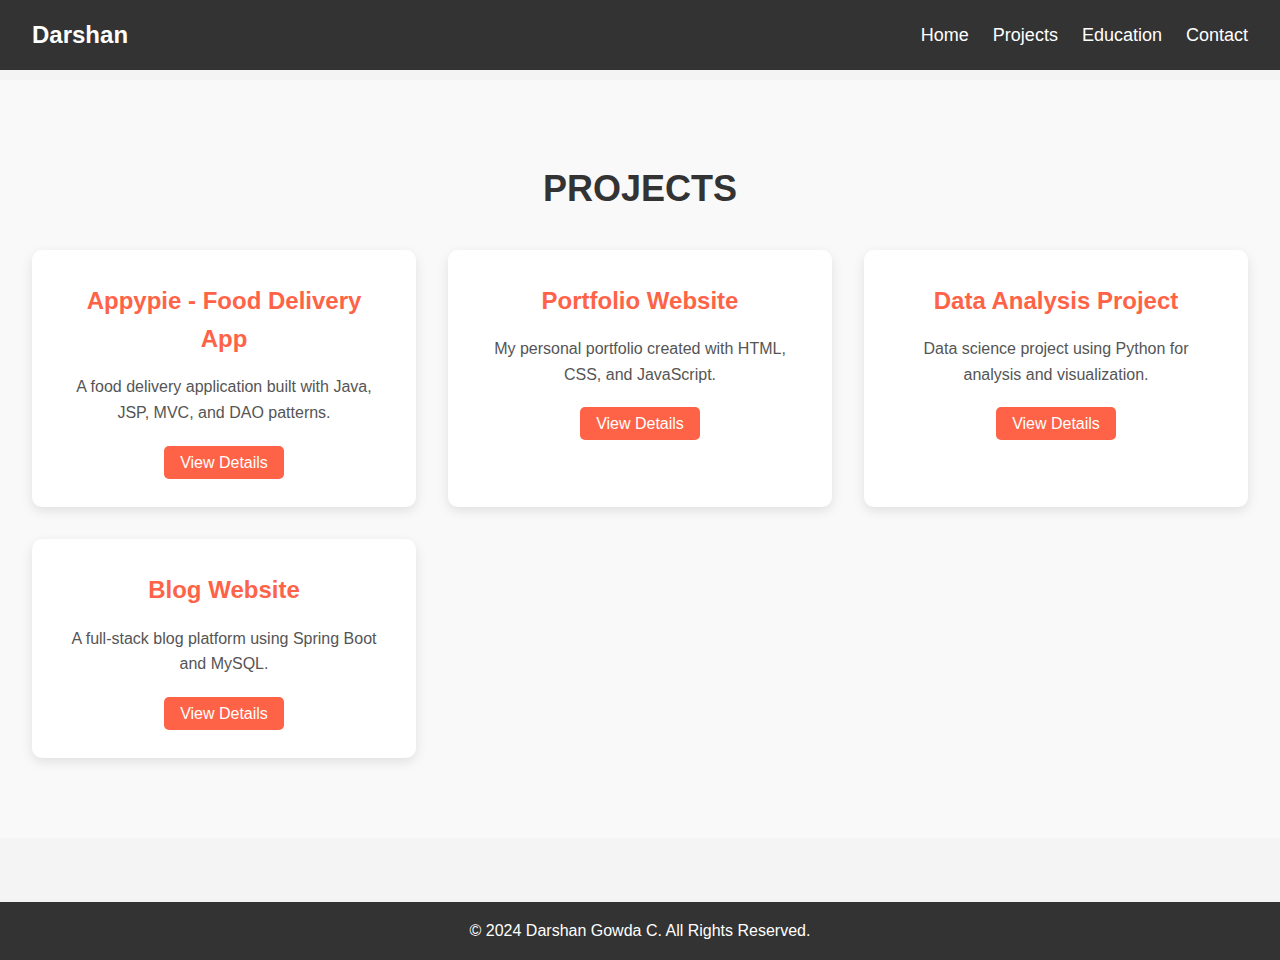
<file: src/main/webapp/project.html>
<!DOCTYPE html>
<html lang="en">
<head>
    <meta charset="UTF-8">
    <meta name="viewport" content="width=device-width, initial-scale=1.0">
    <meta http-equiv="X-UA-Compatible" content="IE=edge">
    <title>Darshan Gowda | Portfolio</title>
    <link rel="stylesheet" href="project.css">
</head>
<body>
    <header>
        <nav class="navbar">
            <div class="logo">
                <h1>Darshan</h1>
            </div>
            <ul class="nav-links">
                <li><a href="/">Home</a></li>
                <li><a href="/projects">Projects</a></li>
                <li><a href="/education">Education</a></li>
                <li><a href="/contact">Contact</a></li>
            </ul>
        </nav>
    </header>

<section id="projects" class="section projects-section">
    <h2>Projects</h2>
    <div class="project-grid">
        <div class="project-card">
            <h3>Appypie - Food Delivery App</h3>
            <p>A food delivery application built with Java, JSP, MVC, and DAO patterns.</p>
            <a href="#" class="project-link">View Details</a>
        </div>
        <div class="project-card">
            <h3>Portfolio Website</h3>
            <p>My personal portfolio created with HTML, CSS, and JavaScript.</p>
            <a href="#" class="project-link">View Details</a>
        </div>
        <div class="project-card">
            <h3>Data Analysis Project</h3>
            <p>Data science project using Python for analysis and visualization.</p>
            <a href="#" class="project-link">View Details</a>
        </div>
        <div class="project-card">
            <h3>Blog Website</h3>
            <p>A full-stack blog platform using Spring Boot and MySQL.</p>
            <a href="#" class="project-link">View Details</a>
        </div>
    </div>
</section>


    <footer>
        <p>&copy; 2024 Darshan Gowda C. All Rights Reserved.</p>
    </footer>
</body>
</html>
</file>
<file: src/main/webapp/project.css>
@charset "UTF-8";

* {
    margin: 0;
    padding: 0;
    box-sizing: border-box;
    font-family: 'Arial', sans-serif;
}

body {
    line-height: 1.6;
    background-color: #f4f4f4;
    color: #333;
}

.navbar {
    display: flex;
    justify-content: space-between;
    align-items: center;
    background-color: #333;
    padding: 1rem 2rem;
    position: fixed;
    width: 100%;
    top: 0;
    z-index: 10;
}

.navbar .logo h1 {
    color: #fff;
    font-size: 24px;
}

.nav-links {
    list-style: none;
    display: flex;
    gap: 1.5rem;
}

.nav-links a {
    color: #fff;
    text-decoration: none;
    font-size: 18px;
    transition: color 0.3s ease;
}

.nav-links a:hover {
    color: #ff6347;
}

.section {
    padding: 5rem 0;
    text-align: center;
    margin-top: 80px; /* To offset navbar */
}

.home-section {
    background: url('background.jpg') no-repeat center center/cover;
    height: 100vh;
    display: flex;
    justify-content: center;
    align-items: center;
    color: #fff;
}

.home-section h2 {
    font-size: 48px;
    margin-bottom: 10px;
}

.home-section p {
    font-size: 24px;
    margin-bottom: 20px;
}

.btn {
    background-color: #ff6347;
    color: #fff;
    padding: 0.75rem 1.5rem;
    text-decoration: none;
    font-size: 18px;
    border-radius: 5px;
    transition: background-color 0.3s ease;
}

.btn:hover {
    background-color: #ff4500;
}

.projects-section h2,
.education-section h2,
.contact-section h2 {
    font-size: 36px;
    margin-bottom: 2rem;
}

.project-grid {
    display: grid;
    grid-template-columns: repeat(auto-fit, minmax(300px, 1fr));
    gap: 2rem;
}

.project-card {
    background-color: #fff;
    padding: 2rem;
    border-radius: 10px;
    box-shadow: 0 4px 8px rgba(0, 0, 0, 0.1);
}

.project-card h3 {
    margin-bottom: 1rem;
    color: #ff6347;
}

.project-card p {
    font-size: 16px;
    color: #333;
}

.education-section ul {
    list-style: none;
    padding: 0;
}

.education-section ul li {
    font-size: 20px;
    margin-bottom: 1rem;
    color: #555;
}

.contact-section p {
    font-size: 20px;
    color: #555;
}

footer {
    text-align: center;
    padding: 1rem 0;
    background-color: #333;
    color: #fff;
    margin-top: 4rem;
}

.projects-section {
    padding: 5rem 2rem;
    background-color: #f9f9f9;
}

.projects-section h2 {
    font-size: 36px;
    margin-bottom: 2rem;
    color: #333;
    text-transform: uppercase;
}

.project-grid {
    display: grid;
    grid-template-columns: repeat(auto-fit, minmax(300px, 1fr));
    gap: 2rem;
}

.project-card {
    background-color: #fff;
    padding: 2rem;
    border-radius: 10px;
    box-shadow: 0 4px 12px rgba(0, 0, 0, 0.1);
    transition: transform 0.3s ease;
}

.project-card:hover {
    transform: translateY(-10px);
}

.project-card h3 {
    color: #ff6347;
    margin-bottom: 1rem;
    font-size: 24px;
}

.project-card p {
    color: #555;
    font-size: 16px;
    margin-bottom: 1.5rem;
}

.project-link {
    color: #fff;
    background-color: #ff6347;
    padding: 0.5rem 1rem;
    text-decoration: none;
    border-radius: 5px;
    font-size: 16px;
    transition: background-color 0.3s ease;
}

.project-link:hover {
    background-color: #ff4500;
}
</file>
